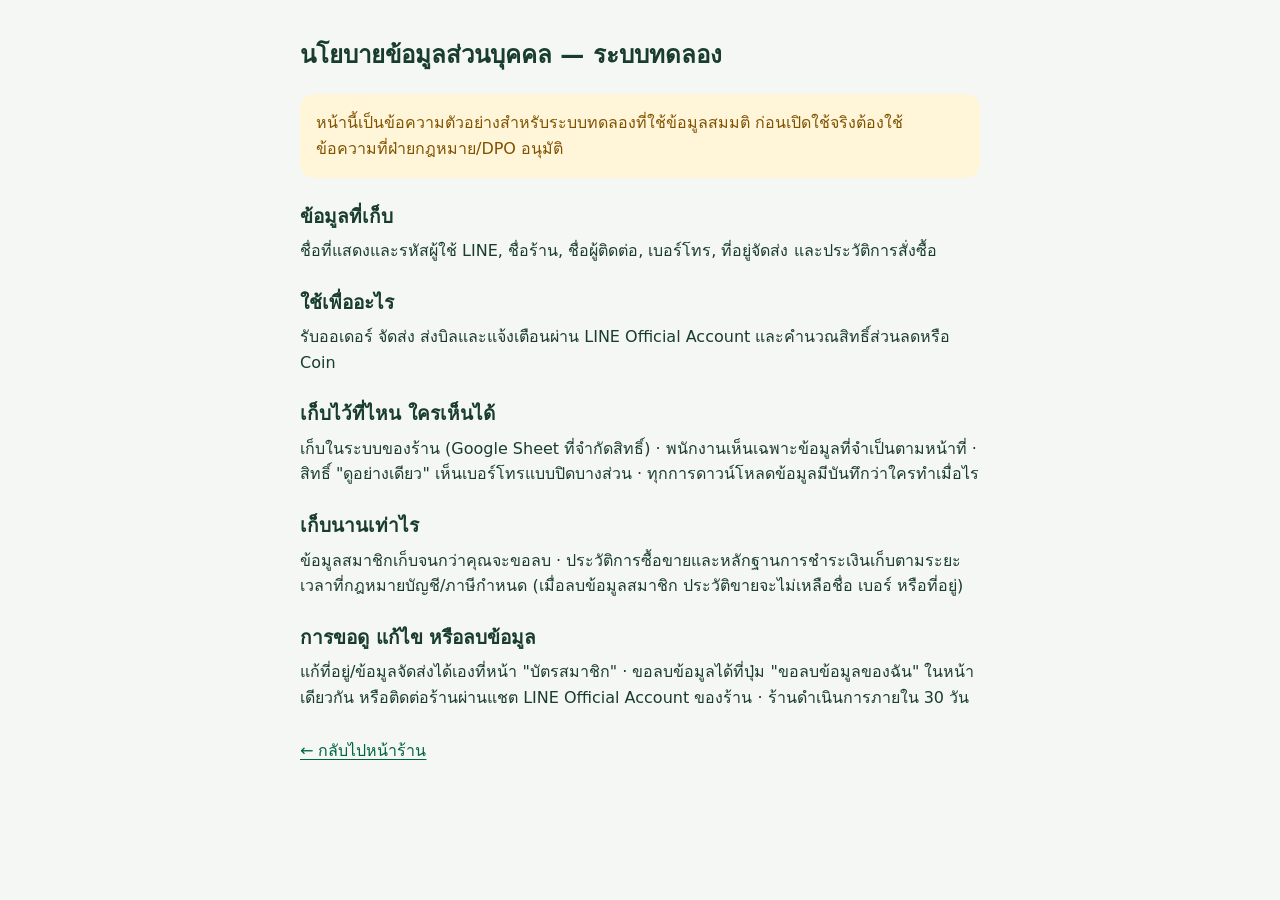
<file: privacy.html>
<!doctype html>
<html lang="th">
<head>
<meta charset="utf-8">
<meta name="viewport" content="width=device-width, initial-scale=1">
<title>นโยบายข้อมูลส่วนบุคคล (ฉบับทดลอง)</title>
<meta http-equiv="Content-Security-Policy" content="default-src 'self'; style-src 'self' 'unsafe-inline'; object-src 'none'; base-uri 'self'">
<link rel="stylesheet" href="style.css?v=2.2.0">
</head>
<body>
<main class="privacy-page">
<h1>นโยบายข้อมูลส่วนบุคคล — ระบบทดลอง</h1>
<p class="note">หน้านี้เป็นข้อความตัวอย่างสำหรับระบบทดลองที่ใช้ข้อมูลสมมติ ก่อนเปิดใช้จริงต้องใช้ข้อความที่ฝ่ายกฎหมาย/DPO อนุมัติ</p>
<h2>ข้อมูลที่เก็บ</h2>
<p>ชื่อที่แสดงและรหัสผู้ใช้ LINE, ชื่อร้าน, ชื่อผู้ติดต่อ, เบอร์โทร, ที่อยู่จัดส่ง และประวัติการสั่งซื้อ</p>
<h2>ใช้เพื่ออะไร</h2>
<p>รับออเดอร์ จัดส่ง ส่งบิลและแจ้งเตือนผ่าน LINE Official Account และคำนวณสิทธิ์ส่วนลดหรือ Coin</p>
<h2>เก็บไว้ที่ไหน ใครเห็นได้</h2>
<p>เก็บในระบบของร้าน (Google Sheet ที่จำกัดสิทธิ์) · พนักงานเห็นเฉพาะข้อมูลที่จำเป็นตามหน้าที่ · สิทธิ์ "ดูอย่างเดียว" เห็นเบอร์โทรแบบปิดบางส่วน · ทุกการดาวน์โหลดข้อมูลมีบันทึกว่าใครทำเมื่อไร</p>
<h2>เก็บนานเท่าไร</h2>
<p>ข้อมูลสมาชิกเก็บจนกว่าคุณจะขอลบ · ประวัติการซื้อขายและหลักฐานการชำระเงินเก็บตามระยะเวลาที่กฎหมายบัญชี/ภาษีกำหนด (เมื่อลบข้อมูลสมาชิก ประวัติขายจะไม่เหลือชื่อ เบอร์ หรือที่อยู่)</p>
<h2>การขอดู แก้ไข หรือลบข้อมูล</h2>
<p>แก้ที่อยู่/ข้อมูลจัดส่งได้เองที่หน้า "บัตรสมาชิก" · ขอลบข้อมูลได้ที่ปุ่ม "ขอลบข้อมูลของฉัน" ในหน้าเดียวกัน หรือติดต่อร้านผ่านแชต LINE Official Account ของร้าน · ร้านดำเนินการภายใน 30 วัน</p>
<p style="margin-top:28px"><a href="index.html?page=home">← กลับไปหน้าร้าน</a></p>
</main>
</body>
</html>
</file>
<file: style.css>
/* Betagro Shop Phokeaw: white & green, no external font / icon dependency. v3.1.4: bills refreshing hint. v3.1.3: UAT tools (persona bar, simulated clock, mock chat). v3.1.2: bill delivery time, readiness checklist. v3.1.1: larger customer text, single promo strip, pay block on top. v3.1.0: dark mode follows the device, or the back-office toggle (html[data-theme]) */
:root{--bg:#F5F7F4;--surface:#FFFFFF;--surface-2:#F2F6F1;--sunk:#E7EEE8;--ink:#183C30;--ink-2:#465E53;--muted:#617368;--line:#E0E8DF;--line-2:#BBCDBF;--brand:#00845F;--brand-btn:#006B4E;--brand-ink:#006346;--brand-soft:#E9F4EC;--accent:#205B54;--accent-soft:#EAF3F2;--accent-ink:#235A54;--warn:#805200;--warn-soft:#FFF5D9;--bad:#AC2D26;--bad-soft:#FCEDEB;--good:#006346;--good-soft:#E9F4EC;--radius:18px;--top-height:90px;color-scheme:light}
*{box-sizing:border-box}
[hidden]{display:none!important}
html{scroll-padding-top:100px}
html,body{margin:0;background:var(--bg);color:var(--ink);font-family:"Leelawadee UI","Noto Sans Thai","Sukhumvit Set",system-ui,-apple-system,"Segoe UI",sans-serif;font-size:16px;line-height:1.6;-webkit-text-size-adjust:100%}
button,input,select,textarea{font:inherit;color:inherit}
button,a,input,select,textarea{-webkit-tap-highlight-color:transparent}
button{touch-action:manipulation}
button:focus-visible,a:focus-visible,input:focus-visible,select:focus-visible,textarea:focus-visible,summary:focus-visible{outline:3px solid #BD8B25;outline-offset:3px}
button{cursor:pointer}button:disabled{cursor:not-allowed}
a{color:var(--brand-ink);text-underline-offset:3px}
h1,h2,h3,p{margin:0}h2{font-size:19px;line-height:1.5}h3{font-size:16px;line-height:1.5}small{font-size:13px}
.ui-icon{display:inline-block;width:24px;height:24px;vertical-align:middle;flex-shrink:0}
.top{position:sticky;top:0;z-index:5;background:var(--surface);border-bottom:1px solid var(--line)}
.top-inner{max-width:1000px;margin:auto;display:flex;align-items:center;gap:12px;min-height:var(--top-height);padding:12px 20px}
.top .t{flex:1;min-width:0;line-height:1.45}.top h1{font-size:16px;font-weight:700;overflow-wrap:anywhere}.top .t small{color:var(--muted);font-size:12px;display:block}.brand-name{font-family:Arial,sans-serif;font-size:12px;letter-spacing:1px;font-weight:800;display:block;color:var(--brand-ink);margin-bottom:3px}.brand-name span{font-family:"Leelawadee UI",sans-serif;font-weight:400;letter-spacing:0;color:var(--muted)}
.brand-symbol{display:grid;place-items:center;width:44px;height:44px;flex-shrink:0;border:1px solid var(--line);border-radius:14px;background:var(--brand-soft);color:var(--brand-ink)}.brand-symbol .ui-icon{width:25px;height:25px}.demo-tag{font:700 10px Arial,sans-serif;letter-spacing:.8px;background:var(--surface-2);padding:5px 7px;border-radius:5px;color:var(--muted)}
.ic{display:inline-grid;place-items:center;min-width:44px;width:44px;height:44px;border-radius:50%;border:1px solid var(--line);background:var(--surface);font-size:22px;flex-shrink:0}
.wrap{max-width:760px;margin:0 auto;padding:20px 20px calc(116px + env(safe-area-inset-bottom,0px));display:flex;flex-direction:column;gap:18px;min-width:0}.wrap.wide{max-width:1140px}
.box{background:var(--surface);border:1px solid var(--line);border-radius:var(--radius);padding:20px;min-width:0}.box h3{margin:0 0 10px}
.row{display:flex;justify-content:space-between;gap:16px;padding:7px 0;font-size:14px;align-items:flex-start}.row span:first-child{color:var(--ink-2);min-width:0;overflow-wrap:anywhere}.row>span:last-child,.row>strong:last-child{flex-shrink:0;max-width:70%;text-align:right}.row .step{flex-shrink:0}.row.tot{font-weight:700;border-top:1px solid var(--line);margin-top:8px;padding-top:14px;align-items:center}.row.disc span:last-child{color:var(--good)}
.num{font-variant-numeric:tabular-nums}.mono{font-family:ui-monospace,Menlo,Consolas,monospace;font-size:.9em;overflow-wrap:anywhere}.hint{font-size:13px;color:var(--muted);line-height:1.6}.price{font:750 23px/1.4 system-ui,sans-serif;letter-spacing:-.7px;color:var(--brand-ink);font-variant-numeric:tabular-nums}.big{font-size:28px;font-weight:700;color:var(--brand-ink)}
.btn{display:inline-flex;align-items:center;justify-content:center;gap:8px;min-height:48px;padding:10px 18px;border-radius:12px;border:1px solid var(--line-2);background:var(--surface);font-weight:600;text-decoration:none;line-height:1.45;text-align:center}.btn.pri{background:var(--brand-btn);border-color:var(--brand-btn);color:#fff;box-shadow:0 4px 12px #006B4E12}.btn.blue{background:var(--accent);border-color:var(--accent);color:#fff}.btn.bad{color:var(--bad);border-color:var(--bad);background:var(--surface)}.btn.sm{min-height:44px;padding:8px 12px;font-size:13px}.btn.block{width:100%}.btn[disabled]{opacity:.48}.btn .ui-icon{width:20px;height:20px}.text-btn{border:0;background:transparent;color:var(--brand-ink);padding:10px 0;min-height:44px;font-size:14px;font-weight:700}
.shop-hero{position:relative;isolation:isolate;overflow:hidden;border-radius:22px;background:#E7F0E3;min-height:226px;display:flex;align-items:center}.shop-hero>img{position:absolute;inset:0;width:100%;height:100%;object-fit:cover;object-position:70% 55%;z-index:-2}.shop-hero:after{content:"";position:absolute;inset:0;background:linear-gradient(90deg,#EAF1E6 5%,#EAF1E6F5 34%,#EAF1E608 80%);z-index:-1}.hero-copy{padding:27px;width:69%}.eyebrow{font:700 10px Arial,sans-serif;letter-spacing:.6px;color:#386748}.hero-copy h2{font-size:30px;line-height:1.35;letter-spacing:-.5px;color:#17472E;margin:11px 0}.hero-copy p{font-size:13px;color:#376046}.hero-tag{display:inline-block;font-size:12px;background:#fffC;color:#214B31;padding:5px 10px;border-radius:7px;margin-top:16px}.image-note{position:absolute;bottom:8px;right:10px;color:#183C30;background:#fffD;border-radius:4px;padding:1px 5px;font-size:10px}
.intro{text-align:center;padding:12px 0}.intro h2{font-size:25px}.intro p{font-size:14px;color:var(--muted);margin-top:8px}.section-heading{display:flex;align-items:center;justify-content:space-between;gap:10px}.section-heading h2{display:flex;align-items:center;gap:8px;font-size:18px}.section-heading>.hint{font-size:12px}.section-sub{font-size:13px;color:var(--muted);margin:4px 0 12px}
.tiles{display:grid;grid-template-columns:repeat(3,minmax(0,1fr));gap:10px}.tile{background:var(--surface);border:1px solid var(--line);border-radius:16px;padding:16px 5px;text-align:center;min-height:124px;display:flex;flex-direction:column;align-items:center;justify-content:center;gap:5px}.tile b{font-size:14px;font-weight:700;white-space:nowrap}.tile small{font-size:11px;color:var(--muted)}.tile-icon{display:grid;place-items:center;width:44px;height:44px;border-radius:14px;background:var(--brand-soft);color:var(--brand-ink);margin-bottom:3px}.tile.featured{background:var(--brand-btn);border-color:var(--brand-btn);color:#fff}.tile.featured .tile-icon{background:#FFFFFF20;color:#fff}.tile.featured small{color:#D3E8DD}.tile.featured b{font-size:16px}.tile:hover,.btn:not(:disabled):hover{filter:brightness(.98)}
.benefit-strip{display:flex;gap:12px;align-items:center;border:1px solid var(--line);border-radius:16px;background:var(--surface);padding:14px 16px;text-align:left}.benefit-icon{color:var(--brand-ink);background:var(--brand-soft);border-radius:50%;padding:9px}.benefit-strip small{display:block;font-size:12px;color:var(--muted)}.benefit-strip b{font-size:25px;line-height:1.3;display:block}.benefit-strip b span{font-size:13px;font-weight:500}.benefit-end{margin-left:auto;font-size:12px;color:var(--muted);text-align:right}.coupon-strip{display:flex;align-items:center;gap:12px;padding:13px 15px;border:1px dashed #C3D9BA;border-radius:14px;background:#F0F6E9;color:#35582E}.coupon-strip b{font-size:14px}.coupon-strip small{display:block;font-size:12px}.demo-note{text-align:center;font-size:11px;color:var(--muted);margin:2px 0}
.bottom-nav{position:fixed;bottom:0;left:0;right:0;z-index:6;display:flex;justify-content:center;background:var(--surface);border-top:1px solid var(--line);padding:8px 12px calc(8px + env(safe-area-inset-bottom,0px));box-shadow:0 -3px 18px #183C3005}.bottom-nav button{max-width:180px;flex:1;display:flex;flex-direction:column;align-items:center;gap:3px;min-height:51px;border:0;background:transparent;color:var(--muted);font-size:11px;padding:4px;border-radius:12px}.bottom-nav button.on{color:var(--brand-ink);font-weight:700;background:var(--brand-soft)}.bottom-nav .ui-icon{width:23px;height:23px}
.catalog-tools{display:flex;flex-direction:column;gap:13px}.search-box{display:flex;align-items:center;gap:10px;border:1px solid var(--line-2);border-radius:14px;background:var(--surface);padding:0 14px;color:var(--muted)}.search-box input{min-width:0;flex:1;border:0;background:transparent;min-height:50px;outline-offset:0}.search-box:focus-within{border-color:var(--brand-ink);box-shadow:0 0 0 2px var(--brand-soft)}.search-box input::placeholder{color:var(--muted);font-size:14px}.chips{display:flex;gap:8px;overflow-x:auto;padding:3px 1px 6px;scrollbar-width:thin}.chip{border:1px solid var(--line);background:var(--surface);border-radius:999px;min-height:44px;padding:8px 17px;font-size:14px;white-space:nowrap;flex-shrink:0}.chip.on{background:var(--brand-btn);color:#fff;border-color:var(--brand-btn);font-weight:700}
.bundle-section{background:#EBF2E4;border:1px solid #DFE9D6;border-radius:20px;padding:18px}.bundle-grid{display:grid;grid-template-columns:1fr 1fr;gap:12px}.bundle{background:var(--surface);border:1px solid #D9E5D2;border-radius:15px;padding:16px;display:flex;flex-direction:column;gap:9px;min-width:0}.bundle-top{display:flex;align-items:center;justify-content:space-between;color:var(--brand-ink)}.bundle-top .ui-icon{width:30px;height:30px}.bundle-label{font-size:11px;letter-spacing:.1px;background:var(--brand-soft);padding:4px 8px;border-radius:5px}.bundle .nm{font-size:16px}.bundle .it{font-size:12px;color:var(--muted);flex:1}.bundle-buy{display:flex;align-items:center;justify-content:space-between;gap:10px}.bundle-buy small{font-size:11px;color:var(--muted)}.saving{font-size:11px;color:var(--good)}.saving s{color:var(--muted);margin-right:5px}.bundle-section>p.hint{margin-top:10px;font-size:11px}.monthly-pick{display:flex;gap:12px;align-items:center;border-radius:14px;padding:15px;background:var(--accent-soft);color:var(--accent-ink)}.monthly-pick>span{flex:1;min-width:0}.monthly-pick small{display:block;font-size:11px}.monthly-pick b{font-size:14px}.monthly-pick strong{text-align:right;font-size:20px;flex-shrink:0}.monthly-pick strong small{font-size:11px;font-weight:400}
.prod{display:grid;grid-template-columns:44px minmax(0,1fr);gap:10px 12px;padding:20px 0;border-top:1px solid var(--line)}.product-section .section-heading{padding-bottom:13px}.product-section .section-heading+.prod{border-top:0}.prod:last-child{padding-bottom:0}.product-symbol{width:44px;height:44px;display:grid;place-items:center;background:var(--surface-2);border-radius:12px;color:var(--brand-ink)}.product-symbol .ui-icon{width:27px;height:27px}.product-info .nm{font-size:16px;margin:0 0 4px;line-height:1.45}.product-meta{font:11px system-ui,sans-serif;color:var(--muted)}.product-buy{grid-column:2;display:flex;align-items:center;justify-content:space-between;gap:8px}.product-buy small{font-size:12px;color:var(--muted)}.tiers{grid-column:2;display:flex;flex-wrap:wrap;gap:6px;font-size:11px;color:var(--ink-2)}.tiers>span{background:var(--surface-2);padding:4px 7px;border-radius:5px}.tiers b{margin-left:3px}.prod.oos .product-symbol,.prod.oos .price{color:var(--muted)}.prod.oos{background:var(--surface-2);margin:0 -8px;padding-left:8px;padding-right:8px;border-radius:12px}.badge{display:inline-block;font-size:10px;padding:2px 7px;border-radius:5px;background:var(--brand-soft);color:var(--brand-ink);font-weight:600;margin-left:4px;vertical-align:2px;white-space:nowrap;font-family:"Leelawadee UI",sans-serif}.badge.r{background:var(--bad-soft);color:var(--bad)}.badge.b{background:var(--accent-soft);color:var(--accent-ink)}
.step{display:inline-flex;align-items:center;border:1px solid var(--line-2);border-radius:12px;overflow:hidden;height:44px;background:var(--surface);flex-shrink:0}.step button{width:44px;height:44px;border:0;background:var(--brand-soft);color:var(--brand-ink);font-size:23px;line-height:1}.step span{min-width:32px;text-align:center;font-weight:700;font-size:15px;font-variant-numeric:tabular-nums}.add-btn{height:44px;min-height:44px;padding:7px 16px;min-width:92px;font-size:14px;color:var(--brand-ink);border-color:#C1D7C9;background:var(--brand-soft)}.add-btn>span{font-size:21px;line-height:1}.nudge{grid-column:1/-1;font-size:12px;color:var(--brand-ink);background:var(--brand-soft);border-radius:10px;padding:3px 10px;display:flex;justify-content:space-between;align-items:center;gap:6px}.nudge button{border:0;background:transparent;color:var(--brand-ink);font-size:13px;white-space:nowrap;font-weight:700;min-height:44px;min-width:64px}
.foot{position:fixed;left:0;right:0;bottom:0;z-index:6;background:var(--surface);border-top:1px solid var(--line);box-shadow:0 -4px 24px #183C3007}.foot-inner{max-width:760px;margin:auto;padding:12px 20px calc(12px + env(safe-area-inset-bottom,0px));display:flex;gap:12px;align-items:center}.foot .sum{flex:1;min-width:0;line-height:1.4}.foot .sum b{display:block;font:700 26px/1.3 system-ui,sans-serif;letter-spacing:-.7px;color:var(--brand-ink)}.foot .sum small{color:var(--muted);font-size:11px;display:block}.foot .btn{min-height:51px}.foot .btn .ui-icon{width:19px;height:19px}
.cart-item{display:grid;grid-template-columns:minmax(0,1fr) auto;gap:10px 12px;border-bottom:1px solid var(--line);padding:16px 0}.cart-item:first-child{padding-top:0}.cart-item:last-child{border-bottom:0;padding-bottom:0}.cart-item h3{font-size:15px;margin:0;line-height:1.5}.cart-item>.step{grid-column:1/-1;justify-self:end}.cart-item>strong{font-size:17px}.order-summary{border-top:3px solid var(--brand-btn)}.order-summary>p{margin-top:10px}.coin-toggle{align-items:center!important}.coin-toggle>span{flex:1}.coin-toggle small{display:block;color:var(--muted);font-size:12px;margin-top:3px}.coin-toggle>.ui-icon{color:var(--brand-ink);width:29px;height:29px}
.alert{border-radius:12px;padding:13px 15px;font-size:14px;overflow-wrap:anywhere;border-left:3px solid currentColor}.alert.warn{background:var(--warn-soft);color:var(--warn)}.alert.ok{background:var(--good-soft);color:var(--good)}.alert.info{background:var(--accent-soft);color:var(--accent-ink)}.alert.bad{background:var(--bad-soft);color:var(--bad)}
.field{display:flex;flex-direction:column;gap:7px;min-width:0}.field label{font-size:14px;color:var(--ink-2);font-weight:600}.field input,.field select,.field textarea{border:1px solid var(--line-2);background:var(--surface);border-radius:10px;padding:12px;min-height:48px;width:100%;font-size:16px}.field textarea{resize:vertical}.form{display:flex;flex-direction:column;gap:18px}.chk{display:flex;gap:12px;align-items:flex-start;font-size:14px;cursor:pointer}.chk input{margin-top:3px;width:22px;height:22px;flex-shrink:0;accent-color:var(--brand-btn)}.chk+.chk{margin-top:14px}.chk span{min-width:0}
.qr{display:flex;flex-direction:column;align-items:center;gap:14px;text-align:center;padding:26px 20px}.qr .code{background:#fff;padding:12px;border:1px solid #DFE6E0;border-radius:15px;line-height:0}.qr .code svg,.qr .code img{width:200px;height:200px;max-width:100%}.qr>.copy{align-self:stretch}.qr>b{font-size:18px}.qr>.mono{background:var(--brand-soft);padding:6px 16px;border-radius:6px;color:var(--brand-ink)}.kv{display:grid;grid-template-columns:repeat(3,minmax(0,1fr));gap:10px}.kv>div{background:var(--surface);border:1px solid var(--line);border-radius:15px;padding:16px 12px;min-width:0}.kv small{display:block;color:var(--muted);font-size:12px}.kv b{font-size:24px;overflow-wrap:anywhere}.kv>div:first-child{background:var(--brand-btn);color:#fff;border-color:var(--brand-btn)}.kv>div:first-child small{color:#D5E7DD}
.pill{display:inline-block;border-radius:999px;padding:4px 10px;font-size:12px;font-weight:600;background:var(--sunk);color:var(--ink-2);white-space:nowrap}.pill.new{background:var(--warn-soft);color:var(--warn)}.pill.appr{background:var(--accent-soft);color:var(--accent-ink)}.pill.bill{background:#F5EEE1;color:#885410}.pill.paid{background:var(--good-soft);color:var(--good)}.pill.red{background:var(--bad-soft);color:var(--bad)}.bill-card{text-align:left;width:100%;display:flex;flex-direction:column;gap:10px}.bill-card-head,.bill-card-foot{display:flex;justify-content:space-between;align-items:center;gap:12px}.bill-card-foot>div{display:flex;flex-direction:column;gap:3px}.bill-card-foot small{font-size:12px;color:var(--muted)}.bill-link{font-size:13px;font-weight:700;color:var(--brand-ink)}
.order-progress{list-style:none;margin:0;padding:16px 6px;display:flex;background:var(--surface);border:1px solid var(--line);border-radius:15px}.order-progress li{position:relative;flex:1;display:flex;flex-direction:column;align-items:center;text-align:center;font-size:11px;color:var(--muted);gap:6px;z-index:0}.order-progress li:before{content:"";position:absolute;top:16px;right:50%;width:100%;height:2px;background:var(--line);z-index:-1}.order-progress li:first-child:before{display:none}.order-progress li>span{display:grid;place-items:center;border:2px solid var(--line);width:34px;height:34px;border-radius:50%;background:var(--surface);font-size:13px}.order-progress .complete{color:var(--brand-ink);font-weight:700}.order-progress .complete>span{background:var(--brand-btn);border-color:var(--brand-btn);color:#fff}.order-progress .complete:before{background:var(--brand-btn)}.order-progress .ui-icon{width:18px;height:18px}.success-panel{text-align:center;padding:34px 16px}.success-icon{display:inline-grid;place-items:center;background:var(--brand-soft);color:var(--brand-ink);width:76px;height:76px;border-radius:50%;margin-bottom:20px}.success-icon .ui-icon{width:38px;height:38px}.success-panel h2{font-size:22px;margin-bottom:12px}.success-panel p{margin-top:10px}
.tabs{display:flex;gap:8px;overflow-x:auto;background:var(--surface);border-bottom:1px solid var(--line);padding:0 max(16px,calc((100vw - 1100px)/2));position:sticky;top:var(--top-height);z-index:4}.tab{border:0;background:none;padding:15px 12px;min-height:54px;font-weight:600;color:var(--muted);border-bottom:3px solid transparent;white-space:nowrap;font-size:14px}.tab.on{color:var(--brand-ink);border-bottom-color:var(--brand-btn)}.tab .cnt{display:inline-block;min-width:19px;padding:0 5px;border-radius:9px;background:var(--bad);color:#fff;font-size:11px;margin-left:5px}.admin-overview{display:grid;grid-template-columns:repeat(4,1fr);gap:12px}.stat-card{display:flex;flex-direction:column;gap:8px;text-align:left;background:var(--surface);border:1px solid var(--line);border-radius:15px;padding:16px}.stat-card>span{font-size:12px;color:var(--muted)}.stat-card>strong{font:700 30px system-ui,sans-serif;color:var(--brand-ink)}.ord{border:1px solid var(--line);border-radius:16px;padding:20px;background:var(--surface);display:flex;flex-direction:column;gap:11px;min-width:0}.ord-h{display:flex;flex-wrap:wrap;gap:8px;align-items:center}.pos{background:#F2F6EB;border:1px dashed #C8D7B7;border-radius:12px;padding:14px 16px;font-size:14px;color:#34502E}.pos>b{display:block;margin-bottom:5px}.acts{display:flex;flex-wrap:wrap;gap:12px;align-items:flex-end}.acts .field{flex:1;min-width:140px}.acts input[type=file]{max-width:100%;font-size:14px}.tblw{overflow-x:auto;max-width:100%;border:1px solid var(--line);border-radius:12px;background:var(--surface);overscroll-behavior-inline:contain}table{border-collapse:collapse;width:100%;font-size:14px}th{text-align:left;font-weight:600;color:var(--ink-2);background:var(--surface-2);padding:12px;border-bottom:1px solid var(--line);white-space:nowrap}td{padding:12px;border-bottom:1px solid var(--line);vertical-align:top;min-width:90px}tr:last-child td{border-bottom:0}td.r,th.r{text-align:right}tr.warn td{background:var(--warn-soft)}tr.bad td{background:var(--bad-soft)}td input[type=checkbox]{width:24px;height:24px;accent-color:var(--brand-btn)}summary{cursor:pointer;min-height:32px;font-weight:600}
.toast{position:fixed;left:50%;bottom:calc(104px + env(safe-area-inset-bottom,0px));transform:translateX(-50%);background:#163F32;color:#fff;padding:13px 20px;border-radius:14px;font-size:14px;z-index:20;max-width:calc(100% - 32px);width:max-content;text-align:center;box-shadow:0 8px 30px #15362B25}.busy{position:fixed;inset:0;background:#17352B40;z-index:15;display:flex;align-items:center;justify-content:center;backdrop-filter:blur(2px)}.busy>div{background:var(--surface);padding:27px;border:1px solid var(--line);border-radius:20px;font-size:15px;display:flex;flex-direction:column;align-items:center;gap:14px;max-width:calc(100% - 40px);box-shadow:0 20px 60px #183C3020}.busy small{color:var(--muted);font-size:12px}.copy{display:flex;gap:8px;min-width:0}.copy input{flex:1;min-width:0;border:1px solid var(--line-2);border-radius:10px;padding:10px;background:var(--surface-2);font-size:13px}.empty{color:var(--muted);text-align:center;padding:32px 18px;border:1px dashed var(--line-2);border-radius:16px;font-size:14px;display:flex;flex-direction:column;align-items:center;gap:10px;background:var(--surface)}.empty>.ui-icon{width:40px;height:40px;color:var(--brand-ink)}.empty b{color:var(--ink)}.boot{padding:15vh 20px;text-align:center;color:var(--ink);display:flex;flex-direction:column;gap:22px;align-items:center}.boot-brand{font:800 20px Arial,sans-serif;letter-spacing:2px;color:var(--brand-ink)}.boot small{color:var(--muted)}.spinner{display:inline-block;width:28px;height:28px;border:3px solid var(--line);border-top-color:var(--brand-btn);border-radius:50%;animation:spin .8s linear infinite;flex-shrink:0}.privacy-page{max-width:720px;margin:auto;padding:36px 20px}.privacy-page h1{font-size:24px}.privacy-page h2{margin:24px 0 8px}.privacy-page .note{background:var(--warn-soft);color:var(--warn);padding:16px;border-radius:14px;margin:20px 0}
@keyframes spin{to{transform:rotate(360deg)}}
@media(min-width:900px){.shop-hero{min-height:250px}.hero-copy h2{font-size:36px}.tiles{gap:14px}.tile{min-height:137px}.catalog-wrap{max-width:860px}.catalog-wrap+.foot .foot-inner{max-width:860px}.product-section .prod{grid-template-columns:52px minmax(0,1fr) auto}.product-buy{grid-column:3;grid-row:1/3;min-width:240px}.tiers{grid-column:2}.product-symbol{grid-row:1/3;width:50px;height:50px}.bundle-buy{gap:16px}.wide .ord .row{max-width:780px}}
@media(max-width:600px){.wrap{padding:16px 16px calc(116px + env(safe-area-inset-bottom,0px));gap:16px}.top-inner{padding:11px 16px;gap:10px}.box{padding:16px}.bundle-grid{grid-template-columns:1fr}.bundle-section{padding:16px}.shop-hero{min-height:205px}.hero-copy{padding:22px;width:76%}.hero-copy h2{font-size:27px}.hero-copy p{font-size:12px}.shop-hero>img{object-position:69% 50%}.hero-tag{margin-top:12px;font-size:11px}.foot-inner{padding:12px 16px calc(12px + env(safe-area-inset-bottom,0px))}.foot .btn{font-size:14px;padding:11px 14px}.tile{min-height:117px;padding:13px 4px}.tiles{gap:8px}.tile-icon{width:39px;height:39px;border-radius:12px}.tile b{font-size:13px}.tile small{font-size:10px}.tile.featured b{font-size:15px}.brand-name{font-size:11px}.top h1{font-size:15px}.admin-overview{grid-template-columns:1fr 1fr;gap:10px}.stat-card{padding:14px}.ord{padding:16px}.tabs{top:var(--top-height)}.kv{gap:7px}.kv>div{padding:13px 10px}.kv b{font-size:22px}.kv small{font-size:11px}.order-summary .row{font-size:13px}}
@media(max-width:359px){.wrap{padding-left:12px;padding-right:12px}.top-inner{padding-left:12px;padding-right:12px;gap:7px}.brand-name span{display:none}.top .t small{font-size:10px}.tile b{font-size:12px}.tile small{font-size:9px}.hero-copy{width:88%}.hero-copy h2{font-size:25px}.product-buy{grid-column:1/-1}.tiers{grid-column:1/-1}.section-heading h2{font-size:16px}.section-heading>.hint{display:none}.benefit-strip{padding:12px;gap:8px}.benefit-end{font-size:10px}.foot .btn{font-size:13px;padding:11px}.foot .btn .ui-icon{display:none}}
@media(prefers-color-scheme:dark){:root:not([data-theme=light]){--bg:#0F1D17;--surface:#192A21;--surface-2:#21382A;--sunk:#243D2E;--ink:#E6F0E7;--ink-2:#C0D0C3;--muted:#A5B6A8;--line:#324738;--line-2:#526E59;--brand-btn:#006B4E;--brand-ink:#A0DFB2;--brand-soft:#233F2D;--accent:#28675C;--accent-soft:#203D35;--accent-ink:#BAE6D4;--warn:#F1CF88;--warn-soft:#3D321D;--bad:#FFB2A7;--bad-soft:#452824;--good:#A0DFB2;--good-soft:#233F2D;color-scheme:dark}:root:not([data-theme=light]) .bundle-section{background:#1D3020;border-color:var(--line)}:root:not([data-theme=light]) .bundle{border-color:var(--line)}:root:not([data-theme=light]) .coupon-strip{background:#243A26;border-color:var(--line-2);color:#CAE3B9}:root:not([data-theme=light]) .pos{background:#263921;border-color:var(--line-2);color:#D1E2BF}:root:not([data-theme=light]) .pill.bill{background:#3D321D;color:#F1CF88}:root:not([data-theme=light]) .order-summary{border-top-color:#74BE8B}:root:not([data-theme=light]) .add-btn{border-color:var(--line-2)}:root:not([data-theme=light]) .shop-hero{color-scheme:light}:root:not([data-theme=light]) .qr .code{border-color:#fff}}
:root[data-theme=dark]{--bg:#0F1D17;--surface:#192A21;--surface-2:#21382A;--sunk:#243D2E;--ink:#E6F0E7;--ink-2:#C0D0C3;--muted:#A5B6A8;--line:#324738;--line-2:#526E59;--brand-btn:#006B4E;--brand-ink:#A0DFB2;--brand-soft:#233F2D;--accent:#28675C;--accent-soft:#203D35;--accent-ink:#BAE6D4;--warn:#F1CF88;--warn-soft:#3D321D;--bad:#FFB2A7;--bad-soft:#452824;--good:#A0DFB2;--good-soft:#233F2D;color-scheme:dark}:root[data-theme=dark] .bundle-section{background:#1D3020;border-color:var(--line)}:root[data-theme=dark] .bundle{border-color:var(--line)}:root[data-theme=dark] .coupon-strip{background:#243A26;border-color:var(--line-2);color:#CAE3B9}:root[data-theme=dark] .pos{background:#263921;border-color:var(--line-2);color:#D1E2BF}:root[data-theme=dark] .pill.bill{background:#3D321D;color:#F1CF88}:root[data-theme=dark] .order-summary{border-top-color:#74BE8B}:root[data-theme=dark] .add-btn{border-color:var(--line-2)}:root[data-theme=dark] .shop-hero{color-scheme:light}:root[data-theme=dark] .qr .code{border-color:#fff}
@media(prefers-reduced-motion:reduce){*{scroll-behavior:auto!important}.spinner{animation:none;border-top-color:var(--brand-ink)}}
@media(max-width:600px){.bundle-grid{grid-template-columns:none;grid-auto-flow:column;grid-auto-columns:92%;overflow-x:auto;scroll-snap-type:x proximity;padding-bottom:8px;scrollbar-width:thin}.bundle{scroll-snap-align:start}.bundle-buy .step{height:44px}.bundle-buy .step button{width:44px}.bundle-buy .step span{min-width:26px}}
/* ===== v2: ส่วนเพิ่ม (คงโทนขาว–เขียว) ===== */
.row-flex{display:flex;align-items:center;gap:8px;flex-wrap:wrap}.alert.row-flex .ui-icon{width:20px;height:20px}
.notice{display:flex;align-items:center;gap:12px;width:100%;text-align:left;border-radius:16px;padding:14px 16px;border:1px solid var(--line);background:var(--surface)}.notice>span{flex:1;min-width:0}.notice b{display:block;font-size:15px}.notice small{display:block;font-size:12px;color:var(--muted)}.notice>.ui-icon:first-child{width:28px;height:28px}.notice>.ui-icon:last-child{width:18px;height:18px;color:var(--muted)}
.notice.warn{background:var(--warn-soft);border-color:#EED9A6;color:var(--warn)}.notice.info{background:var(--accent-soft);color:var(--accent-ink)}.notice.ok{background:var(--brand-soft);color:var(--brand-ink)}
.bottom-nav button{position:relative}.bottom-nav .dot{position:absolute;top:6px;left:calc(50% + 8px);width:9px;height:9px;border-radius:50%;background:var(--bad);border:2px solid var(--surface)}
.empty-state{display:flex;flex-direction:column;align-items:center;gap:14px;text-align:center;padding:30px 20px}.empty-state>.ui-icon{width:42px;height:42px;color:var(--warn)}.empty-state h2{font-size:18px}
.tech{display:block;color:var(--muted);font-size:11px;margin-top:6px;overflow-wrap:anywhere}.tech-detail{font-size:12px;color:var(--muted);text-align:left;align-self:stretch}.tech-detail small{display:block;overflow-wrap:anywhere;margin-top:6px}
.product-photo{width:44px;height:44px;border-radius:12px;object-fit:cover;background:var(--surface-2);display:block}.prod.has-img{grid-template-columns:76px minmax(0,1fr)}.prod.has-img .product-photo{width:76px;height:76px;grid-row:1/3;border-radius:14px}
.prod.oos .product-photo{filter:grayscale(.8);opacity:.6}.product-photo.sm{width:40px;height:40px;border-radius:8px;margin-bottom:6px}.bundle-photo{width:100%;height:132px;object-fit:cover;border-radius:12px;background:var(--surface-2)}
.img-cell{min-width:64px}.img-cell .product-symbol{width:40px;height:40px;margin-bottom:6px}
.geo-box{display:flex;align-items:center;gap:10px;flex-wrap:wrap}.geo-box .hint{flex:1;min-width:150px}
.slip-box{display:flex;gap:14px;align-items:center;border:1px dashed var(--line-2);border-radius:14px;padding:12px;background:var(--surface-2)}.slip-box>img{width:72px;height:96px;object-fit:cover;border-radius:8px;border:1px solid var(--line);background:#fff}.slip-ph{display:grid;place-items:center;width:72px;height:96px;border-radius:8px;background:var(--surface);color:var(--brand-ink);flex-shrink:0}.slip-ph .ui-icon{width:34px;height:34px}.slip-box>div{display:flex;flex-direction:column;gap:6px;align-items:flex-start;min-width:0}.slip-box label.btn{cursor:pointer}
.pay-ledger .row.tot .price{font-size:26px}.pay-history{margin-top:10px;font-size:13px}.pay-history summary{font-size:14px;color:var(--ink-2)}
.day-pick{border:0;padding:0;margin:0;display:flex;flex-wrap:wrap;gap:8px}.day-pick legend{font-size:14px;font-weight:600;color:var(--ink-2);margin-bottom:8px}.day-pick label{position:relative}.day-pick input{position:absolute;opacity:0;inset:0}.day-pick span{display:grid;place-items:center;min-width:46px;height:46px;border-radius:12px;border:1px solid var(--line-2);font-weight:700;background:var(--surface)}.day-pick input:checked+span{background:var(--brand-btn);border-color:var(--brand-btn);color:#fff}.day-pick input:focus-visible+span{outline:3px solid #BD8B25;outline-offset:2px}
.qty-row{align-items:center}.qty-row input{width:84px;min-height:44px;border:1px solid var(--line-2);border-radius:10px;padding:8px;text-align:center;font-size:16px}
.confirm-box{border:2px solid var(--brand-btn)}.test-box{border:1px dashed var(--warn);background:var(--warn-soft)}
/* หลังร้าน */
.new-banner{position:sticky;top:var(--top-height);z-index:6;display:flex;align-items:center;justify-content:center;gap:10px;width:100%;border:0;background:#B4231A;color:#fff;padding:12px 16px;font-size:15px;animation:pulse 1.6s ease-in-out 3}.new-banner span{opacity:.85;font-size:13px}
@keyframes pulse{50%{filter:brightness(1.25)}}
.date-bar{display:flex;flex-direction:column;gap:10px;background:var(--surface);border:1px solid var(--line);border-radius:16px;padding:12px 14px}.date-fields{display:flex;gap:12px;flex-wrap:wrap}.date-fields label{display:flex;align-items:center;gap:8px;font-size:14px;color:var(--ink-2)}.date-fields input{border:1px solid var(--line-2);border-radius:10px;padding:8px 10px;min-height:44px;background:var(--surface)}
.dl-row{display:flex;gap:8px;flex-wrap:wrap}.dl-grid{display:grid;grid-template-columns:repeat(auto-fill,minmax(170px,1fr));gap:8px;margin-top:8px}
.adm-search input{min-height:46px}.group-h{display:flex;align-items:center;gap:8px;margin:6px 0 -4px;font-size:16px}.cnt-pill{background:var(--bad);color:#fff;border-radius:99px;font-size:12px;padding:1px 9px}
.ord.is-new{border-color:#E7B95B;box-shadow:0 0 0 3px #F5D58B33}.box.group summary{font-size:15px}.box.group .ord{margin-top:10px}
.pay-grid{display:grid;grid-template-columns:repeat(auto-fit,minmax(110px,1fr));gap:8px}.pay-grid>div{background:var(--surface-2);border-radius:10px;padding:8px 10px}.pay-grid small{display:block;font-size:11px;color:var(--muted)}.pay-grid b{font-size:16px;font-variant-numeric:tabular-nums}.pay-grid .neg b{color:var(--bad)}.pay-grid .pos b{color:var(--good)}
.pay-list{display:flex;flex-direction:column;gap:6px}.pay-row{display:flex;justify-content:space-between;gap:10px;align-items:flex-start;border-top:1px solid var(--line);padding-top:8px;font-size:14px}.pay-acts{display:flex;gap:6px;flex-wrap:wrap;justify-content:flex-end;align-items:center}
.trip{display:flex;flex-direction:column;gap:6px}.trip.out{border-color:var(--accent)}.kg-bar{height:8px;border-radius:5px;background:var(--sunk);overflow:hidden}.kg-bar span{display:block;height:100%;background:var(--brand-btn);border-radius:5px}
.stop{display:flex;gap:10px;align-items:flex-start;border-top:1px solid var(--line);padding:10px 0}.stop>input{width:22px;height:22px;margin-top:4px;accent-color:var(--brand-btn);flex-shrink:0}.stop-no{display:grid;place-items:center;width:28px;height:28px;border-radius:50%;background:var(--brand-soft);color:var(--brand-ink);font-weight:700;flex-shrink:0}.stop-main{flex:1;min-width:0}.stop-main .items{font-size:12px}.warn-t{color:var(--warn);font-weight:600}
.report-grid{display:grid;grid-template-columns:repeat(4,minmax(0,1fr));gap:10px}.report-grid .stat-card strong{font-size:22px}
.bars{display:flex;flex-direction:column;gap:6px}.bar-row{display:grid;grid-template-columns:64px 1fr 96px 52px;gap:8px;align-items:center;font-size:13px}.bar{height:12px;background:var(--sunk);border-radius:6px;overflow:hidden}.bar i{display:block;height:100%;background:var(--brand);border-radius:6px}.bar-row b{text-align:right;font-variant-numeric:tabular-nums}.bar-row small{color:var(--muted)}
.team-row{display:grid;grid-template-columns:minmax(0,1fr) 150px auto;gap:10px;align-items:center;border-top:1px solid var(--line);padding:10px 0}.team-row small{display:block}.team-row select{min-height:44px;border:1px solid var(--line-2);border-radius:10px;padding:6px;background:var(--surface)}.team-row.off{opacity:.6}
.invite-out{display:flex;gap:14px;align-items:center;border:1px solid var(--line);border-radius:14px;padding:12px;background:var(--brand-soft)}.invite-out .code{background:#fff;padding:6px;border-radius:10px;line-height:0}.invite-out .code svg{width:120px;height:120px}.invite-out>div:last-child{display:flex;flex-direction:column;gap:6px;min-width:0;flex:1}
.job-row{display:flex;justify-content:space-between;align-items:center;gap:10px;border-top:1px solid var(--line);padding:10px 0}.job-row small{display:block}.checks{margin-top:8px}
.modal{position:fixed;inset:0;background:#0009;z-index:30;display:flex;align-items:center;justify-content:center;padding:16px}.modal-in{background:var(--surface);border-radius:16px;padding:12px;max-width:520px;width:100%;max-height:92vh;display:flex;flex-direction:column;gap:10px}.modal-in img{max-width:100%;max-height:78vh;object-fit:contain;border-radius:10px}
#print-area{display:none}
@media print{body.printing>*:not(#print-area){display:none!important}body.printing #print-area{display:block}#print-area{font:12px/1.4 Tahoma,sans-serif;color:#000}.print-trip{page-break-after:always}.print-trip table{width:100%;border-collapse:collapse}.print-trip th,.print-trip td{border:1px solid #444;padding:4px;vertical-align:top;min-width:0}.print-trip h2{font-size:16px;margin:0 0 4px}}
@media(max-width:600px){.report-grid{grid-template-columns:1fr 1fr}.team-row{grid-template-columns:1fr 1fr}.team-row>div:first-child{grid-column:1/-1}.bar-row{grid-template-columns:52px 1fr 80px}.bar-row small{display:none}.pay-row{flex-direction:column}.pay-acts{justify-content:flex-start}.invite-out{flex-direction:column;align-items:stretch}.invite-out .code{align-self:center}}
@media(prefers-color-scheme:dark){:root:not([data-theme=light]) .notice.warn{border-color:var(--line-2)}:root:not([data-theme=light]) .new-banner{background:#8E2A22}:root:not([data-theme=light]) .invite-out .code{background:#fff}}
:root[data-theme=dark] .notice.warn{border-color:var(--line-2)}:root[data-theme=dark] .new-banner{background:#8E2A22}:root[data-theme=dark] .invite-out .code{background:#fff}
/* v2.1 */
.wave-box{display:flex;flex-direction:column;gap:4px;background:var(--brand-soft);border-radius:12px;padding:10px 12px;margin:6px 0 10px}.wave-box small{display:block;font-size:12px;color:var(--muted)}.wave-box b{display:block;font-size:15px;color:var(--brand-ink);margin-top:2px}
.bundle.for-me{border-color:var(--brand);box-shadow:0 0 0 2px var(--brand-soft)}.bundle.for-me .bundle-label{color:var(--brand-ink);font-weight:700}
.trip-head{display:flex;flex-wrap:wrap;gap:6px 12px;align-items:center}.trip-head select{padding:4px 8px;border-radius:8px;border:1px solid var(--line-2);background:var(--surface);color:var(--ink)}
.stop.pool{border-left:3px solid var(--warn);padding-left:8px}.stop .note{font-size:12px;color:var(--warn);display:block}
.funnel-table{width:100%;border-collapse:collapse;font-size:13px}.funnel-table th,.funnel-table td{padding:6px 8px;border-bottom:1px solid var(--line);text-align:right}.funnel-table th:first-child,.funnel-table td:first-child{text-align:left}
.trip-log{display:flex;flex-wrap:wrap;gap:6px 12px;align-items:center;padding:8px 0;border-top:1px solid var(--line)}.trip-log input{width:92px;padding:4px 6px;border-radius:8px;border:1px solid var(--line-2)}
.wave-pick{display:inline-flex;gap:4px;align-items:center;font-size:12px}.wave-pick select{padding:3px 6px;border-radius:8px;border:1px solid var(--line-2);font-size:12px;background:var(--surface);color:var(--ink)}
.cohort-table{width:100%;border-collapse:collapse;font-size:13px}.cohort-table th,.cohort-table td{padding:6px 8px;border-bottom:1px solid var(--line);text-align:right}.cohort-table th:first-child,.cohort-table td:first-child,.cohort-table th:nth-child(2),.cohort-table td:nth-child(2){text-align:left}
.alias-row{display:flex;gap:6px;align-items:center;margin-top:4px}.alias-row input{flex:1;min-width:0;padding:4px 8px;border-radius:8px;border:1px solid var(--line-2);font-size:12px}
@media print{.trip-head select,.wave-pick{display:none}}
/* v2.2: เลือก/เลือกทั้งหมด · แถบทำหลายรายการ · ทดสอบบทบาท · รูปสินค้า · รอบเย็น · ล็อกหน้าจอ */
.pick,.pick-all input,.pick-cell input{width:22px;height:22px;accent-color:var(--brand-btn);flex-shrink:0;cursor:pointer}.pick-all{display:inline-flex;align-items:center;gap:6px;font-size:13px;font-weight:500;color:var(--ink-2);margin-left:auto;cursor:pointer}.group-h{display:flex;align-items:center;gap:8px;flex-wrap:wrap}.box h3 .pick-all{float:right}.pick-cell{min-width:36px;width:36px}.ord.picked{border-color:var(--brand-btn);box-shadow:0 0 0 2px var(--brand-soft)}
.bulk-bar{position:sticky;bottom:calc(10px + env(safe-area-inset-bottom,0px));z-index:7;display:flex;flex-wrap:wrap;gap:8px;align-items:center;background:var(--brand-btn);color:#fff;border-radius:16px;padding:10px 12px;box-shadow:0 10px 30px #0B2A1F40}.bulk-bar>b{margin-right:auto;font-size:14px}.bulk-bar .btn{background:#fff;color:var(--brand-ink);border-color:#fff}.bulk-bar .btn.blue{background:#E9F4EC}.bulk-bar .btn.bad{background:#FCEDEB;color:var(--bad);border-color:#FCEDEB}.bulk-bar select{border-radius:10px;padding:7px 9px;border:0;max-width:180px}
.view-as{display:flex;align-items:center;gap:10px;flex-wrap:wrap;background:var(--warn-soft);color:var(--warn);border-bottom:1px solid #EED9A6;padding:9px max(16px,calc((100vw - 1100px)/2));font-size:13px}.view-as>span{flex:1;min-width:180px}
.img-acts{display:flex;flex-direction:column;gap:4px;margin-top:6px}.img-acts .btn{font-size:12px;padding:5px 8px;min-height:30px}.img-cell{min-width:110px}
.slot-pick{display:flex;flex-direction:column;gap:6px;margin:6px 0}.slot-pick .chk{align-items:flex-start;border:1px solid var(--line);border-radius:12px;padding:10px 12px}.slot-pick .chk:has(input:checked){border-color:var(--brand-btn);background:var(--brand-soft)}
.trip.evening{border-left:4px solid #C77700}.lock-screen>.ui-icon{color:var(--brand-ink)}.privacy-box{border:1px dashed var(--bad)}.stat-card small.hint{font-size:11px}
.print-trip tr.set td{background:#eee}
@media(max-width:600px){.bulk-bar{bottom:calc(8px + env(safe-area-inset-bottom,0px));padding:9px}.bulk-bar>b{width:100%}.pick-all span{font-size:12px}}
@media(prefers-color-scheme:dark){:root:not([data-theme=light]) .bulk-bar .btn{color:#0F3B2A}:root:not([data-theme=light]) .view-as{border-color:var(--line-2)}:root:not([data-theme=light]) .print-trip tr.set td{background:#ddd}}
:root[data-theme=dark] .bulk-bar .btn{color:#0F3B2A}:root[data-theme=dark] .view-as{border-color:var(--line-2)}:root[data-theme=dark] .print-trip tr.set td{background:#ddd}
@media(min-width:601px){.admin-overview{grid-template-columns:repeat(auto-fit,minmax(170px,1fr))}}
/* ===== v3.0.0: Smart Set · Magnet Set · แต้มสะสม · สมุดที่อยู่ · ปักหมุด ===== */
.tags{display:flex;flex-wrap:wrap;gap:5px;margin-top:5px}
.tag{display:inline-block;font-size:11px;line-height:1.5;padding:1px 8px;border-radius:999px;font-weight:700;white-space:nowrap;background:var(--sunk);color:var(--ink-2)}
.tag.main{background:#E8F0FB;color:#1F4E87}.tag.smart{background:#FFF0D6;color:#8A4B00}.tag.magnet{background:#F7E6F3;color:#7D2468}.tag.low{background:var(--bad-soft);color:var(--bad)}
.smart-hint{display:block;font-size:12px;color:#8A4B00;font-weight:600}
.ok-t{color:var(--good);font-weight:700}
.chip.promo:not(.on){border-color:#E8C27A;color:#8A4B00;background:#FFF8EA}
.magnet-banner{display:flex;align-items:center;gap:12px;width:100%;text-align:left;border-radius:16px;padding:14px 16px;border:1px solid #E6C4DE;background:linear-gradient(100deg,#FBEFF8,#FFF8EA);color:#5E1B4F}
.magnet-banner>span{flex:1;min-width:0}.magnet-banner b{display:block;font-size:15px}.magnet-banner small{display:block;font-size:12px;color:#7A4A6E}
.magnet-banner>.ui-icon:first-child{width:28px;height:28px}.magnet-banner>.ui-icon:last-child{width:18px;height:18px}
.smart-today{background:#FFF8EA;border:1px solid #F0DDB5;border-radius:20px;padding:18px}
.smart-grid{display:grid;grid-auto-flow:column;grid-auto-columns:minmax(150px,1fr);gap:10px;overflow-x:auto;padding-bottom:6px;scroll-snap-type:x proximity;scrollbar-width:thin}
.smart-card{background:var(--surface);border:1px solid #EFDDB9;border-radius:14px;padding:12px;display:flex;flex-direction:column;gap:6px;min-width:0;scroll-snap-align:start}
.smart-card.oos{opacity:.6}.smart-card .nm{font-size:14px;line-height:1.45;flex:1}
.smart-card .smart-photo{width:100%;height:84px;object-fit:cover;border-radius:10px;background:var(--surface-2)}.smart-card .product-symbol{width:100%;height:84px}
.smart-cat{font-size:11px;font-weight:700;color:#8A4B00}
.smart-price{font-variant-numeric:tabular-nums}.smart-price s{color:var(--muted);font-size:12px}.smart-price b{font-size:18px;color:#8A4B00}.smart-price small{font-size:11px;color:var(--muted)}
.smart-card .step,.smart-card .add-btn{align-self:stretch;justify-content:space-between}.smart-card .add-btn{justify-content:center;min-width:0}
.smart-bar{display:flex;flex-direction:column;gap:8px;background:var(--surface);border:1px solid var(--line);border-radius:14px;padding:12px 14px;font-size:14px}
.smart-bar small{display:block;color:var(--muted);font-size:12px}
.smart-bar .kg-bar>span{background:linear-gradient(90deg,#E09A2B,#00845F);transition:width .25s}
.foot .rights-strip{display:block;width:100%;border:0;border-bottom:1px solid #F0DDB5;background:#FFF8EA;color:#8A4B00;font-size:13px;font-weight:700;padding:9px 16px;min-height:44px}
.foot .rights-strip .ui-icon{width:18px;height:18px}
.promo-box{border-left:4px solid #E09A2B}.promo-pick{display:flex;flex-direction:column;gap:10px;margin:8px 0}.promo-pick small{display:block;color:var(--muted);font-size:12px}
.nudge-line{display:block;width:100%;text-align:left;font-size:13px;color:#8A4B00;background:#FFF8EA;border:0;border-radius:10px;padding:9px 12px;margin-top:8px}.nudge-line.act{font-weight:600;min-height:44px}
.saved-line{display:flex;align-items:center;gap:6px;color:var(--good);font-weight:700;font-size:14px;margin-top:6px}.saved-line .ui-icon{width:18px;height:18px}
s.was{color:var(--muted);font-size:13px;font-weight:400}
.row.disc.sub{padding-top:0;font-size:13px}.row.disc.sub span:first-child{padding-left:12px;color:var(--good)}
.ship-box{display:flex;flex-direction:column;gap:10px;margin:10px 0 4px;padding:12px;border:1px solid var(--line);border-radius:14px;background:var(--surface-2)}
.ship-row{display:flex;align-items:flex-start;gap:10px}.ship-row>span{flex:1;min-width:0}.ship-row small{display:block;font-size:12px;color:var(--muted)}.ship-row b{display:block;font-size:14px;overflow-wrap:anywhere;margin-bottom:4px}.ship-row>.ui-icon{color:var(--brand-ink);margin-top:4px}
.ship-pick{display:flex;flex-direction:column;gap:12px;padding-top:6px;border-top:1px solid var(--line)}
.area-out{border-radius:12px;padding:14px;background:var(--bad-soft);color:var(--bad)}.area-out h3{font-size:15px;margin:0 0 4px}.area-out .hint{color:inherit;opacity:.9}
.area-opts{display:flex;flex-wrap:wrap;gap:8px;margin-top:10px}.area-opts .btn{background:var(--surface)}.area-opts .btn.pri{background:var(--brand-btn);color:#fff}
.branch-list{margin-top:10px;padding-top:8px;border-top:1px dashed currentColor;color:var(--ink)}.branch-list>b{font-size:13px}
.addr-row{display:flex;justify-content:space-between;align-items:flex-start;gap:10px;padding:12px 0;border-top:1px solid var(--line)}.addr-book .section-heading+.addr-row{border-top:0}
.addr-row>div:first-child{min-width:0}.addr-row small{display:block;margin-top:4px}.addr-row .pill{margin:2px 0}.addr-acts{display:flex;gap:6px;flex-wrap:wrap;justify-content:flex-end;flex-shrink:0}
.area-chip{display:inline-flex;align-items:center;gap:6px;border-radius:12px;padding:8px 12px;font-size:13px;font-weight:600;line-height:1.45}.area-chip .ui-icon{width:18px;height:18px}
.area-chip.in{background:var(--good-soft);color:var(--good)}.area-chip.band{background:var(--accent-soft);color:var(--accent-ink)}.area-chip.out{background:var(--bad-soft);color:var(--bad)}.area-chip.none{background:var(--warn-soft);color:var(--warn)}
.pin-box{align-items:stretch;flex-direction:column}.pin-box .btn{align-self:flex-start}
.pin-wrap{gap:12px}.pin-search{display:flex;gap:8px;min-width:0}.pin-search .search-box{flex:1;min-width:0}.pin-search .btn{flex-shrink:0}
.pin-results{display:flex;flex-direction:column;gap:6px}.pin-results:empty{display:none}
.pin-res{display:flex;gap:8px;align-items:flex-start;text-align:left;border:1px solid var(--line);background:var(--surface);border-radius:12px;padding:10px 12px;font-size:13px;min-height:44px}.pin-res .ui-icon{width:18px;height:18px;color:var(--brand-ink);margin-top:2px}
.pin-map-box{position:relative;border-radius:16px;overflow:hidden;border:1px solid var(--line-2);background:var(--surface-2)}
.pin-map{height:min(56vh,460px);min-height:280px;width:100%}
.pin-center{position:absolute;left:50%;top:50%;transform:translate(-50%,-100%);color:#C2410C;pointer-events:none;filter:drop-shadow(0 2px 2px #0005);z-index:2}.pin-center .ui-icon{width:42px;height:42px;fill:#fff}
.pin-gps{position:absolute;left:10px;bottom:28px;z-index:3;background:var(--surface);box-shadow:0 2px 8px #0002}
.pin-map-msg{height:100%;display:flex;flex-direction:column;align-items:center;justify-content:center;gap:8px;text-align:center;padding:20px;color:var(--muted);font-size:14px}.pin-map-msg>.ui-icon{width:34px;height:34px;color:var(--warn)}.pin-map-msg b{color:var(--ink)}
.pin-chip:empty{display:none}
.pin-link summary{cursor:pointer;font-weight:600;font-size:14px;min-height:28px}.pin-link form{margin-top:10px}
.shop-marker{display:grid;place-items:center;width:34px;height:34px;border-radius:50%;background:var(--brand-btn);color:#fff;border:2px solid #fff;box-shadow:0 2px 6px #0004}.shop-marker .ui-icon{width:20px;height:20px}
.rule{display:flex;flex-direction:column;gap:3px;padding:10px 0;border-top:1px solid var(--line);font-size:14px}.box h3+.rule{border-top:0;padding-top:0}.rule>span{color:var(--ink-2)}
.magnet-card{border-left:4px solid #B04A97}
.smart-list{display:flex;flex-direction:column;gap:4px;margin-top:8px;font-size:13px}.smart-list b{color:#8A4B00}
.field-label{font-size:14px;color:var(--ink-2);font-weight:600}
.shop-photo>img{width:96px;height:72px}
@media(prefers-color-scheme:dark){:root:not([data-theme=light]) .tag.main{background:#1F3550;color:#BBD5F5}:root:not([data-theme=light]) .tag.smart,:root:not([data-theme=light]) .smart-hint,:root:not([data-theme=light]) .smart-cat,:root:not([data-theme=light]) .smart-price b,:root:not([data-theme=light]) .smart-list b{color:#F4C77D}:root:not([data-theme=light]) .tag.smart{background:#3D321D}:root:not([data-theme=light]) .tag.magnet{background:#3F2338;color:#F1BDE3}:root:not([data-theme=light]) .magnet-banner{background:linear-gradient(100deg,#3F2338,#3D321D);border-color:var(--line-2);color:#F7D9EF}:root:not([data-theme=light]) .magnet-banner small{color:#E7C3DD}:root:not([data-theme=light]) .smart-today{background:#2A2618;border-color:#4A4128}:root:not([data-theme=light]) .smart-card{border-color:#4A4128}:root:not([data-theme=light]) .chip.promo:not(.on){background:#3D321D;color:#F4C77D;border-color:#6B5A33}:root:not([data-theme=light]) .foot .rights-strip,:root:not([data-theme=light]) .nudge-line{background:#3D321D;color:#F4C77D;border-color:#4A4128}:root:not([data-theme=light]) .pin-center{color:#FB923C}}
:root[data-theme=dark] .tag.main{background:#1F3550;color:#BBD5F5}:root[data-theme=dark] .tag.smart,:root[data-theme=dark] .smart-hint,:root[data-theme=dark] .smart-cat,:root[data-theme=dark] .smart-price b,:root[data-theme=dark] .smart-list b{color:#F4C77D}:root[data-theme=dark] .tag.smart{background:#3D321D}:root[data-theme=dark] .tag.magnet{background:#3F2338;color:#F1BDE3}:root[data-theme=dark] .magnet-banner{background:linear-gradient(100deg,#3F2338,#3D321D);border-color:var(--line-2);color:#F7D9EF}:root[data-theme=dark] .magnet-banner small{color:#E7C3DD}:root[data-theme=dark] .smart-today{background:#2A2618;border-color:#4A4128}:root[data-theme=dark] .smart-card{border-color:#4A4128}:root[data-theme=dark] .chip.promo:not(.on){background:#3D321D;color:#F4C77D;border-color:#6B5A33}:root[data-theme=dark] .foot .rights-strip,:root[data-theme=dark] .nudge-line{background:#3D321D;color:#F4C77D;border-color:#4A4128}:root[data-theme=dark] .pin-center{color:#FB923C}
/* v3 หลังร้าน */
.cfg-toggle{padding:8px 0;border-bottom:1px solid var(--line)}.cfg-toggle:last-of-type{border-bottom:0}
.promo-table select{min-height:40px;border:1px solid var(--line-2);border-radius:8px;padding:4px 6px;background:var(--surface);max-width:150px}.promo-table input[type=checkbox]{width:22px;height:22px;accent-color:var(--brand-btn)}
tr.dirty td{background:#FFF8EA}tr.off td{opacity:.6}
.stock-file{margin-top:10px;padding:12px;border:1px dashed var(--line-2);border-radius:12px;background:var(--surface-2)}.stock-check{display:flex;flex-direction:column;gap:8px;margin-top:8px}.stock-check details summary{cursor:pointer;font-size:13px;font-weight:600}
.mem-v3{display:flex;flex-direction:column;gap:10px;margin-top:12px;padding-top:12px;border-top:1px dashed var(--line-2)}.mem-v3-row{font-size:14px;line-height:1.9}.test-acts{padding:8px;border-radius:10px;background:var(--warn-soft)}
.area-tools{display:grid;grid-template-columns:minmax(0,1fr) minmax(0,1fr);gap:16px;margin-top:10px}.area-svg{width:100%;height:auto;max-height:340px;color:var(--ink);background:var(--surface-2);border-radius:12px}
.uat-box .chk{margin-top:8px}
@media(max-width:600px){.area-tools{grid-template-columns:1fr}}
@media(prefers-color-scheme:dark){:root:not([data-theme=light]) tr.dirty td{background:#3D321D}}
:root[data-theme=dark] tr.dirty td{background:#3D321D}
/* ===== v3.1.0: เมนูซ้ายหลังร้าน, โหมดมืด/สว่าง, เปิดบิลขั้นตอนเดียว, แนะนำการออกรถ, ตะกร้าแบบแอปส่งของ, เส้นคั่นแทนจุดกลาง ===== */
:root:has(.adm){scrollbar-gutter:stable}
.sep{display:inline-block;width:0;height:.95em;border-left:1px solid currentColor;opacity:.32;margin:0 .55em;vertical-align:-.12em;overflow:hidden;white-space:nowrap}
.busy-bar{position:fixed;left:0;right:0;top:0;height:3px;z-index:40;overflow:hidden;pointer-events:none}
.busy-bar i{position:absolute;top:0;left:-40%;width:40%;height:100%;background:var(--brand);border-radius:3px;animation:busybar .9s ease-in-out infinite}
@keyframes busybar{0%{left:-40%}100%{left:100%}}
body.is-busy #app{pointer-events:none}
body.is-busy{cursor:progress}
.btn[aria-disabled="true"]{opacity:.48}
@media(prefers-reduced-motion:reduce){.busy-bar i{animation-duration:2.5s}}
:where(input:not([type=checkbox]):not([type=radio]):not([type=range]):not([type=file]):not([type=color]):not([type=hidden]),select,textarea){background-color:var(--surface);color:var(--ink);border:1px solid var(--line-2);border-radius:8px;padding:6px 10px;min-height:40px}
select option,select optgroup{background-color:var(--surface);color:var(--ink)}
input::placeholder,textarea::placeholder{color:var(--muted);opacity:1}
.brand-name span{margin-left:6px}
.order-progress li:before{right:calc(50% + 21px);width:calc(100% - 42px)}
.ic.sm{min-width:36px;width:36px;height:36px}
.ic.sm .ui-icon{width:16px;height:16px}
/* หลังร้าน: เมนูซ้าย */
.adm{display:flex;min-height:100vh;min-height:100dvh}
.adm-side{position:sticky;top:0;align-self:flex-start;height:100vh;height:100dvh;width:236px;flex-shrink:0;display:flex;flex-direction:column;gap:10px;padding:16px 12px;background:var(--surface);border-right:1px solid var(--line);overflow-y:auto;z-index:8}
.side-brand{display:flex;align-items:center;gap:10px;padding:2px 4px}
.side-brand>div{min-width:0}
.side-brand b{display:block;font:800 12px/1.3 Arial,sans-serif;letter-spacing:1px;color:var(--brand-ink)}
.side-brand span{display:block;font-size:13px;color:var(--muted)}
.side-user{padding:10px 12px;border-radius:12px;background:var(--surface-2);display:flex;flex-direction:column;line-height:1.45}
.side-user b{font-size:15px}
.side-user small{font-size:12px;color:var(--muted);overflow-wrap:anywhere}
.side-nav{display:flex;flex-direction:column;gap:2px;margin-top:2px}
.side-link{display:flex;align-items:center;gap:10px;width:100%;min-height:44px;padding:8px 12px;border:0;border-radius:10px;background:none;color:var(--ink-2);font-weight:600;font-size:14px;text-align:left}
.side-link .ui-icon{width:20px;height:20px;flex-shrink:0;opacity:.75}
.side-link>span{flex:1;min-width:0}
.side-link:hover{background:var(--surface-2)}
.side-link.on{background:var(--brand-soft);color:var(--brand-ink)}
.side-link.on .ui-icon{opacity:1}
.side-link .cnt{min-width:22px;height:22px;padding:0 6px;border-radius:11px;background:var(--bad);color:#fff;font:700 12px/22px system-ui,sans-serif;text-align:center}
.side-skel{display:block;height:36px;margin:4px 0;border-radius:10px;background:var(--surface-2)}
.side-foot{margin-top:auto;display:flex;flex-direction:column;gap:6px;padding-top:10px;border-top:1px solid var(--line)}
.side-foot .hint{padding:0 4px;font-size:11px}
.theme-btn{display:flex;align-items:center;gap:10px;min-height:44px;padding:8px 12px;border:1px solid var(--line);border-radius:10px;background:var(--surface);font-weight:600;font-size:14px;color:var(--ink-2)}
.theme-btn .ui-icon{width:20px;height:20px}
.adm-main{flex:1;min-width:0;display:flex;flex-direction:column}
.adm-top{position:sticky;top:0;z-index:6;display:flex;align-items:center;gap:10px;min-height:68px;padding:10px 24px;background:var(--surface);border-bottom:1px solid var(--line)}
.adm-top h1{flex:1;min-width:0;font-size:18px;font-weight:700;overflow-wrap:anywhere}
.adm-tools{display:flex;gap:8px;flex-shrink:0}
.adm-menu,.adm-scrim{display:none}
.adm .wrap.wide{max-width:1180px;width:100%;margin:0 auto;padding:20px 24px 60px}
.adm .new-banner{position:sticky;top:68px}
.adm .view-as{padding:9px 24px}
.admin-overview .stat-card.on{border-color:var(--brand-btn);box-shadow:inset 0 0 0 1px var(--brand-btn)}
@media(max-width:900px){.adm-side{position:fixed;left:0;top:0;bottom:0;transform:translateX(-105%);transition:transform .2s ease;box-shadow:0 10px 40px #0003}.adm.nav-open .adm-side{transform:none}.adm.nav-open .adm-scrim{display:block;position:fixed;inset:0;background:#0006;z-index:7}.adm-menu{display:inline-grid}.adm-top{padding:8px 12px;min-height:60px}.adm-top h1{font-size:16px}.adm-tools{gap:6px}.adm .wrap.wide{padding:16px 12px 60px}.adm .new-banner{top:60px}.adm .view-as{padding:9px 12px}}
@media(max-width:420px){.adm-tools .ic,.adm-menu{min-width:40px;width:40px;height:40px}}
/* หลังร้าน: ออเดอร์ */
.ord.has-problem{border-color:var(--bad);box-shadow:0 0 0 2px var(--bad-soft)}
.ord-h .grow{flex:1}
.ord-who{font-size:15px}
.ord-when{display:flex;flex-wrap:wrap;gap:4px 14px;align-items:baseline;font-size:14px}
.alert.problem{display:flex;gap:10px;align-items:flex-start}
.alert.problem .ui-icon{width:20px;height:20px;flex-shrink:0;margin-top:2px}
.bill-form{display:grid;grid-template-columns:minmax(0,1.25fr) minmax(0,1fr) auto;gap:6px 12px;align-items:end;padding-top:4px}
.bf-field{display:flex;flex-direction:column;gap:6px;min-width:0;font-size:13px;font-weight:600;color:var(--ink-2)}
.bf-field>span{line-height:1.3;white-space:nowrap;overflow:hidden;text-overflow:ellipsis}
.bf-field input{min-height:48px;width:100%;font-size:16px;border-radius:10px;padding:10px 12px}
.bf-acts{display:flex;gap:8px;align-items:center}
.bill-form .txn-hint{grid-column:1/-1}
@media(max-width:700px){.bill-form{grid-template-columns:1fr 1fr}.bf-acts{grid-column:1/-1}.bf-acts .btn.blue{flex:1}}
/* หลังร้าน: จัดรอบส่ง (ระบบแนะนำ) */
.bike-row{display:grid;grid-template-columns:repeat(auto-fit,minmax(210px,1fr));gap:12px}
.bike-card{display:flex;align-items:center;gap:12px;padding:14px 16px;border:1px solid var(--line);border-radius:14px;background:var(--surface)}
.bike-card>div{flex:1;min-width:0;display:flex;flex-direction:column;line-height:1.35}
.bike-card b{font-size:16px}
.bike-card small{font-size:12px;color:var(--muted)}
.bike-ic{display:grid;place-items:center;width:42px;height:42px;border-radius:12px;flex-shrink:0}
.bike-card.free{border-color:var(--good)}
.bike-card.free .bike-ic{background:var(--good-soft);color:var(--good)}
.bike-card.onroad .bike-ic{background:var(--warn-soft);color:var(--warn)}
.bike-card.kpi b{font:700 26px system-ui,sans-serif;color:var(--brand-ink)}
.trip-top{display:flex;align-items:flex-start;justify-content:space-between;gap:10px}
.trip-top h3{display:flex;align-items:center;gap:8px;flex-wrap:wrap}
.go-chip{flex-shrink:0;padding:6px 12px;border-radius:999px;font-weight:700;font-size:13px;white-space:nowrap}
.go-chip.now{background:var(--brand-btn);color:#fff}
.go-chip.later{background:var(--accent-soft);color:var(--accent-ink)}
.go-chip.wait{background:var(--warn-soft);color:var(--warn)}
.trip.dispatch.go{border-color:var(--brand-btn);box-shadow:0 0 0 2px var(--brand-soft)}
.trip.dispatch.late{border-color:var(--bad)}
.stop.late .stop-no{background:var(--bad-soft);color:var(--bad)}
.stop-times{display:flex;flex-wrap:wrap;gap:4px 12px;align-items:center;font-size:14px;margin:2px 0}
.bad-t{color:var(--bad);font-weight:700}
.sel-all{display:flex;align-items:center;gap:10px}
.vbar{color:var(--line-2);user-select:none}
/* หลังร้าน: โปรโมชั่น / ราคา / เวลาทำการ / คำขอผูกบัญชี */
.sub-tabs{display:flex;gap:4px;flex-wrap:wrap;padding:4px;border-radius:14px;background:var(--surface-2);border:1px solid var(--line);align-self:flex-start;max-width:100%}
.sub-tab{border:0;background:none;padding:10px 16px;border-radius:10px;font-weight:700;font-size:14px;color:var(--ink-2);min-height:44px}
.sub-tab.on{background:var(--surface);color:var(--brand-ink);box-shadow:0 1px 4px #183C3018}
.sub-tab small{font-weight:600;margin-left:4px}
.tier-lines{display:flex;flex-direction:column;gap:2px;white-space:nowrap;font-size:13px}
.tier-lines b{color:var(--brand-ink)}
.alias-row{display:flex;align-items:center;gap:8px;margin-top:6px}
.alias-row input{flex:1;min-width:0;min-height:38px;font-size:14px}
.save-st{font-size:11px;color:var(--muted);white-space:nowrap}
.save-st.ok{color:var(--good)}
.save-st.bad{color:var(--bad)}
.hours-grid{display:grid;grid-template-columns:repeat(auto-fit,minmax(170px,1fr));gap:12px;margin:8px 0 12px}
.hours-grid .field>span{font-size:13px;color:var(--ink-2);font-weight:600}
.hours-grid input{min-height:46px;font-size:16px;width:100%}
.hours-box h3{display:flex;align-items:center;gap:8px}
.link-req{border-color:var(--warn)}
.row-acts{display:flex;gap:6px;flex-wrap:wrap;justify-content:flex-end}
/* ลูกค้า: ตะกร้าแบบแอปส่งของ */
.mode-tabs{display:grid;grid-auto-flow:column;grid-auto-columns:1fr;gap:4px;padding:4px;border-radius:14px;background:var(--surface-2);border:1px solid var(--line)}
.mode-tab{display:flex;align-items:center;justify-content:center;gap:8px;min-height:46px;border:0;border-radius:10px;background:none;font-weight:700;color:var(--ink-2);font-size:14px}
.mode-tab .ui-icon{width:20px;height:20px}
.mode-tab.on{background:var(--surface);color:var(--brand-ink);box-shadow:0 1px 6px #183C3014}
.ship-card{display:flex;align-items:center;gap:12px;width:100%;text-align:left;padding:14px 16px;border:1px solid var(--line);border-radius:16px;background:var(--surface);color:inherit;font:inherit}
.ship-card.ok{border-left:4px solid var(--good)}
.ship-card.warn{border-left:4px solid var(--warn)}
.ship-card.bad{border-left:4px solid var(--bad)}
.ship-card.static{cursor:default}
.ship-ic{display:grid;place-items:center;width:42px;height:42px;border-radius:12px;background:var(--brand-soft);color:var(--brand-ink);flex-shrink:0}
.ship-card.bad .ship-ic{background:var(--bad-soft);color:var(--bad)}
.ship-txt{flex:1;min-width:0;display:flex;flex-direction:column;gap:2px;line-height:1.4}
.ship-txt small{font-size:12px;color:var(--muted)}
.ship-txt b{font-size:16px}
.ship-addr{font-size:13px;color:var(--ink-2);overflow-wrap:anywhere}
.area-line{display:flex;align-items:center;gap:6px;font-size:13px;font-weight:700;margin-top:2px}
.area-line .ui-icon{width:16px;height:16px;flex-shrink:0}
.area-line.ok{color:var(--good)}
.area-line.warn{color:var(--warn)}
.area-line.bad{color:var(--bad)}
.ship-card .chev{color:var(--muted);display:grid}
.ship-card .chev .ui-icon{width:20px;height:20px}
.area-out>b{display:block;margin-bottom:8px}
.eta-card{display:flex;align-items:center;gap:12px;padding:14px 16px;border-radius:16px;background:var(--good-soft);color:var(--good)}
.eta-card.later{background:var(--accent-soft);color:var(--accent-ink)}
.eta-card b{display:block;font-size:17px;line-height:1.35}
.eta-card small{display:block;font-size:13px;opacity:.9}
.eta-ic{display:grid;place-items:center;width:40px;height:40px;border-radius:12px;background:var(--surface);flex-shrink:0}
.eta-rules{font-size:13px;color:var(--ink-2);margin-top:-8px}
.eta-rules summary{cursor:pointer;font-weight:600;padding:6px 2px;color:var(--brand-ink)}
.eta-rules table{margin-top:6px;border:1px solid var(--line);border-radius:12px;border-collapse:separate;border-spacing:0;overflow:hidden;background:var(--surface);font-size:13px}
.eta-rules th,.eta-rules td{padding:9px 12px;border-bottom:1px solid var(--line);text-align:left;font-weight:400;vertical-align:top}
.eta-rules th{color:var(--muted);white-space:nowrap}
.eta-rules tr:last-child th,.eta-rules tr:last-child td{border-bottom:0}
.ship-new{display:flex;align-items:center;gap:12px;width:100%;padding:16px;border:1px dashed var(--brand-btn);border-radius:16px;background:var(--brand-soft);color:var(--brand-ink);text-align:left;font:inherit}
.ship-new>span{flex:1;display:flex;flex-direction:column}
.ship-new small{color:var(--ink-2);font-size:12px}
.ship-h{font-size:15px;margin:4px 0 -6px}
.ship-list{display:flex;flex-direction:column;gap:10px}
.ship-item{display:flex;align-items:center;gap:6px;border:1px solid var(--line);border-radius:16px;background:var(--surface);padding:4px 12px 4px 4px}
.ship-item.on{border-color:var(--brand-btn);box-shadow:0 0 0 1px var(--brand-btn)}
.ship-use{flex:1;min-width:0;display:flex;align-items:center;gap:12px;padding:10px;border:0;background:none;text-align:left;color:inherit;font:inherit}
.ship-item.on .ship-ic{background:var(--brand-btn);color:#fff}
.ship-foot{text-align:center}
.why-modal .modal-in{padding:18px;gap:14px}
.why-modal h3{display:flex;align-items:center;gap:8px;color:var(--bad);font-size:17px}
.why-modal h3 .ui-icon{width:22px;height:22px}
.why-list{margin:0;padding-left:22px;display:flex;flex-direction:column;gap:14px}
.why-list li{line-height:1.5}
.why-acts{display:flex;flex-wrap:wrap;gap:8px;margin-top:8px}
.found-card{display:flex;align-items:center;gap:12px;padding:14px;border-radius:14px;background:var(--brand-soft);color:var(--brand-ink)}
.found-card>span{display:flex;flex-direction:column}
.found-card small{color:var(--ink-2)}
.link-list{display:flex;flex-direction:column;gap:8px}
.link-item{display:flex;align-items:center;gap:10px;padding:14px 16px;border:1px solid var(--line);border-radius:14px;background:var(--surface);text-align:left;color:inherit;font:inherit}
.link-item>span{flex:1;display:flex;flex-direction:column;min-width:0}
.link-item small{color:var(--muted)}
.link-new{display:flex;flex-wrap:wrap;gap:8px;align-items:center}
.st-qty{display:flex;align-items:center;gap:6px}
.st-add{display:flex;gap:8px;align-items:center;margin-top:10px}
.st-add select{flex:1;min-width:0;min-height:44px}
@media(prefers-color-scheme:dark){:root:not([data-theme=light]) .eta-ic{background:#0F1D17}:root:not([data-theme=light]) .ship-new{border-color:#74BE8B}:root:not([data-theme=light]) .busy-bar i{background:#74BE8B}}
:root[data-theme=dark] .eta-ic{background:#0F1D17}:root[data-theme=dark] .ship-new{border-color:#74BE8B}:root[data-theme=dark] .busy-bar i{background:#74BE8B}
/* ===== v3.1.1 ฝั่งลูกค้าใช้ง่ายขึ้น ===== */
/* ตัวอักษรที่เกี่ยวกับเงิน เวลา และเงื่อนไข อย่างน้อย 14px (เฉพาะหน้าลูกค้า html.cust หน้าหลังร้านไม่เปลี่ยน) */
.cust .hint,.cust .row,.cust .order-summary .row,.cust .row.disc.sub,.cust .notice small,.cust .magnet-banner small,.cust .coupon-strip small,.cust .smart-bar small,.cust .promo-pick small,.cust .eta-card small,.cust .eta-rules,.cust .eta-rules table,.cust .nudge-line,.cust .bill-card-foot small,.cust .smart-hint,.cust .ship-addr,.cust .area-line,.cust .ps-txt small,.cust details.cond,.cust .section-sub{font-size:14px}
.cust .tiers{font-size:13px}
.cust .tag{font-size:12px}
.cust .kv small,.cust .ship-txt small,.cust .ship-new small,.cust .product-buy small,.cust .bundle .it,.cust .bundle-buy small,.cust .bundle-section>p.hint,.cust .pill,.cust .section-heading>.hint{font-size:13px}
.cust .tile small,.cust .benefit-end,.cust .monthly-pick strong small,.cust .top .t small{font-size:12px}
/* เงื่อนไขพับไว้ แตะ "ดูเงื่อนไข" */
details.cond{margin-top:6px;line-height:1.55}
details.cond>summary{cursor:pointer;display:inline-flex;align-items:center;min-height:32px;font-weight:600;text-decoration:underline;text-underline-offset:3px;list-style:none}
details.cond>summary::-webkit-details-marker{display:none}
/* หน้าแรก: สิทธิ์ของคุณวันนี้ (รวมเป็นกล่องเดียว) */
.promo-strip{display:flex;flex-direction:column;gap:8px}
.promo-strip .section-heading{padding-bottom:2px}
.ps-row{display:flex;align-items:center;gap:12px;width:100%;min-height:58px;padding:11px 14px;text-align:left;border:1px solid var(--line);border-radius:14px;background:var(--surface-2);cursor:pointer}
.ps-ic{display:grid;place-items:center;width:38px;height:38px;flex-shrink:0;border-radius:12px;background:var(--brand-soft);color:var(--brand-ink)}
.ps-ic .ui-icon{width:20px;height:20px}
.ps-txt{flex:1;min-width:0;display:flex;flex-direction:column;line-height:1.4}
.ps-txt b{font-size:15px}
.ps-txt small{color:var(--muted)}
.ps-row>.ui-icon{width:18px;height:18px;flex-shrink:0;color:var(--muted)}
.shop-hero.sm{min-height:128px}
.shop-hero.sm .hero-copy h2{font-size:21px;margin:6px 0}
.shop-hero.sm .hero-copy p,.shop-hero.sm .hero-tag{display:none}
/* ลงทะเบียน: เลือกประเภทด้วยปุ่ม 2 ปุ่ม ช่องบังคับมีดอกจัน ที่เหลือพับไว้ */
.seg{display:grid;grid-template-columns:1fr 1fr;gap:8px}
.seg-opt{position:relative;display:block}
.seg-opt input{position:absolute;inset:0;width:100%;height:100%;margin:0;opacity:0;cursor:pointer}
.seg-opt>span{display:flex;align-items:center;justify-content:center;gap:6px;min-height:48px;padding:8px 10px;border:1.5px solid var(--line-2);border-radius:12px;background:var(--surface);font-size:14px;font-weight:600;line-height:1.3;text-align:center}
.seg-opt>span .ui-icon{width:20px;height:20px;flex-shrink:0}
.seg-opt .seg-t{display:flex;flex-direction:column;align-items:flex-start;text-align:left;line-height:1.25}
.seg-opt .seg-t b{font-size:15px}
.seg-opt .seg-t small{font-size:12px;font-weight:500;color:var(--muted)}
.seg-opt input:checked+span{border-color:var(--brand);background:var(--brand-soft);color:var(--brand-ink)}
.seg-opt input:focus-visible+span{outline:3px solid var(--brand);outline-offset:2px}
.req{color:var(--bad);font-weight:700}
.reg-more{border:1px dashed var(--line-2);border-radius:14px;padding:2px 14px;margin:2px 0 8px}
.reg-more>summary{cursor:pointer;min-height:46px;display:flex;align-items:center;font-weight:600;color:var(--ink-2)}
.reg-more[open]{padding-bottom:12px}
.reg-more[open]>summary{margin-bottom:6px}
.reg-more .field+.field{margin-top:12px}
/* บิล: ยอดที่ต้องโอน + QR อยู่บนสุด */
.pay-top{display:flex;flex-direction:column;align-items:center;gap:6px;text-align:center;border:1.5px solid var(--brand)}
.pay-amt small{display:block;font-size:14px;color:var(--muted)}
.pay-amt b{display:block;font-size:34px;line-height:1.25}
.pay-top .qr{padding:6px 0 0;gap:10px}
.row.adj{color:var(--ink-2)}
/* ซื้อคู่พิเศษวันนี้: แถวสินค้าแบบเดียวกับหมวดอื่น */
.smart-today .section-sub+.prod{border-top:0}

/* ===== v3.1.2 (แก้จาก UAT) ===== */
.sk-num{color:var(--muted);font-weight:500}
.bill-when{display:flex;gap:6px;align-items:flex-start;margin-top:6px;font-size:14px;line-height:1.4;color:var(--ink)}
.bill-when .ui-icon,.bill-when svg{width:16px;height:16px;flex-shrink:0;margin-top:2px}
.pin-res span small.hint{display:block;margin-top:2px}
.ready-box .ready-row{align-items:flex-start}
.ready-box .ready-row>span,.ready-box .ready-row>span:last-child{display:flex;flex-direction:column;align-items:flex-start;gap:2px;flex:1;max-width:none;text-align:left}
.ready-box .ready-row.ok b{color:var(--good)}
.ready-box .ready-row.block b{color:var(--bad)}
.ready-box .ready-row.warn b{color:var(--warn)}
.ready-warn .text-btn{margin-left:6px}
/* v3.1.3 UAT tools: persona / simulated clock bar, mock LINE chat */
.uat-bar{position:relative;z-index:6;display:flex;flex-wrap:wrap;align-items:center;gap:6px 14px;background:var(--warn-soft);color:var(--warn);border-bottom:2px solid var(--warn);padding:8px 16px;font-size:13px;line-height:1.5}
.uat-bar .ui-icon{width:18px;height:18px}.uat-bar .uat-acts{display:flex;gap:6px;margin-left:auto}.uat-bar .btn{background:var(--surface)}
.uat-sim{background:var(--warn-soft);color:var(--warn)}.uat-sim .ui-icon{width:18px;height:18px}
.uat-tools h4{margin:16px 0 4px;font-size:15px}.uat-tools h4:first-of-type{margin-top:10px}
.uat-tools .acts{display:flex;flex-wrap:wrap;gap:6px;margin-top:8px}
.uat-row{align-items:flex-start;gap:8px;flex-wrap:wrap;border-top:1px solid var(--line);padding:8px 0}.uat-row>span:first-child{display:flex;flex-direction:column;align-items:flex-start;gap:2px;flex:1;min-width:200px;max-width:none;text-align:left}.uat-row .acts{margin-top:0}
.uat-sub{margin-top:10px;padding:10px;border-radius:12px;background:var(--surface);border:1px solid var(--line)}.uat-sub .row{gap:8px;flex-wrap:wrap}.uat-sub .row>span:first-child{text-align:left;max-width:none}
.uat-clock{display:flex;flex-wrap:wrap;align-items:flex-end;gap:8px;margin-top:8px}.uat-clock .field{margin:0;min-width:120px}
.uat-quick .btn small{opacity:.75;font-size:11px}
.tc-list{display:flex;flex-direction:column;gap:10px;margin-top:10px;max-height:70vh;overflow:auto;padding:8px;border-radius:12px;background:#8CA9C2}
.tc-row{display:flex;flex-direction:column;gap:4px;align-items:flex-start}.tc-row.real .tc-msg{outline:2px dashed var(--warn)}
.tc-meta{font-size:12px;color:#fff;display:flex;gap:6px;flex-wrap:wrap}.tc-meta .hint{color:#F1F5F9}
.tc-msg{background:#fff;color:#111;border-radius:14px;max-width:320px;width:100%;overflow:hidden;font-size:14px;line-height:1.5}.tc-text{padding:9px 12px;white-space:normal;overflow-wrap:anywhere}
.fx-bubble{display:flex;flex-direction:column}.fx-body,.fx-footer,.fx-header{padding:12px}.fx-footer{padding-top:0}.fx-hero img,.fx-img{width:100%;display:block}
.fx-box{display:flex;gap:4px}.fx-vertical{flex-direction:column}.fx-horizontal,.fx-baseline{flex-direction:row;align-items:baseline}.fx-horizontal>.fx-text,.fx-baseline>.fx-text{flex:1}
.fx-text{overflow-wrap:anywhere}.fx-text.b{font-weight:700}.fx-text.r{text-align:right}.fx-xxs,.fx-xs{font-size:11px;color:#6b7280}.fx-sm{font-size:13px}.fx-lg{font-size:17px}.fx-xl,.fx-xxl{font-size:19px}
.fx-sep{border:0;border-top:1px solid #e5e7eb;margin:6px 0}.fx-btn{display:block;text-align:center;margin-top:6px;text-decoration:none}.fx-carousel{display:flex;gap:8px;overflow:auto}.fx-carousel>.fx-bubble{min-width:240px;background:#fff;border-radius:12px}
.chat-modal .modal-in{max-width:420px}.chat-modal .tc-list{max-height:60vh}
@media (prefers-color-scheme:dark){:root:not([data-theme=light]) .tc-list{background:#2B3A47}}
[data-theme=dark] .tc-list{background:#2B3A47}

/* v3.1.4 bills list: showing cached list while refreshing */
.hint.refreshing{display:flex;align-items:center;gap:6px;margin:0 0 8px;font-size:.92em}
.hint.refreshing svg{width:16px;height:16px;flex:none}
</file>
